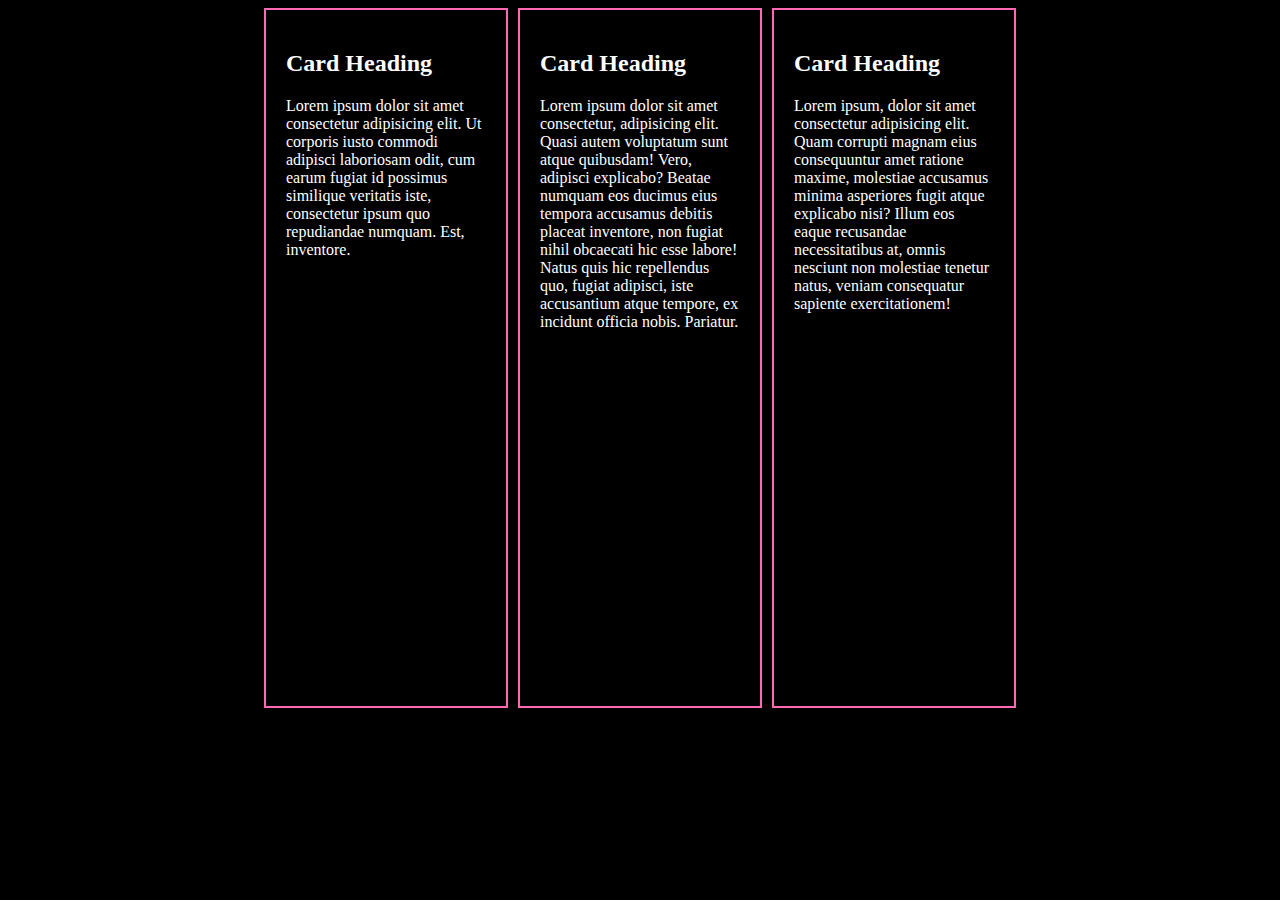
<file: flexbox-demo/index.html>
<!DOCTYPE html>
<html lang="en">
<head>
    <meta charset="UTF-8">
    <meta name="viewport" content="width=device-width, initial-scale=1.0">
    <title>Document</title>
    <link rel="stylesheet" href="./style.css">
</head>
<body>
    <!-- main.flex-container>div.card*3>p -->
    <main class="flex-container">
        <div class="card">
            <h2>Card Heading</h2>
            <p>Lorem ipsum dolor sit amet consectetur adipisicing elit. Ut corporis iusto commodi adipisci laboriosam odit, cum earum fugiat id possimus similique veritatis iste, consectetur ipsum quo repudiandae numquam. Est, inventore.</p>
        </div>
        <div class="card">
            <h2>Card Heading</h2>
            <p>Lorem ipsum dolor sit amet consectetur, adipisicing elit. Quasi autem voluptatum sunt atque quibusdam! Vero, adipisci explicabo? Beatae numquam eos ducimus eius tempora accusamus debitis placeat inventore, non fugiat nihil obcaecati hic esse labore! Natus quis hic repellendus quo, fugiat adipisci, iste accusantium atque tempore, ex incidunt officia nobis. Pariatur.</p>
        </div>
        <div class="card">
            <h2>Card Heading</h2>
            <p>Lorem ipsum, dolor sit amet consectetur adipisicing elit. Quam corrupti magnam eius consequuntur amet ratione maxime, molestiae accusamus minima asperiores fugit atque explicabo nisi? Illum eos eaque recusandae necessitatibus at, omnis nesciunt non molestiae tenetur natus, veniam consequatur sapiente exercitationem!</p>
        </div>
    </main>
</body>
</html>
</file>
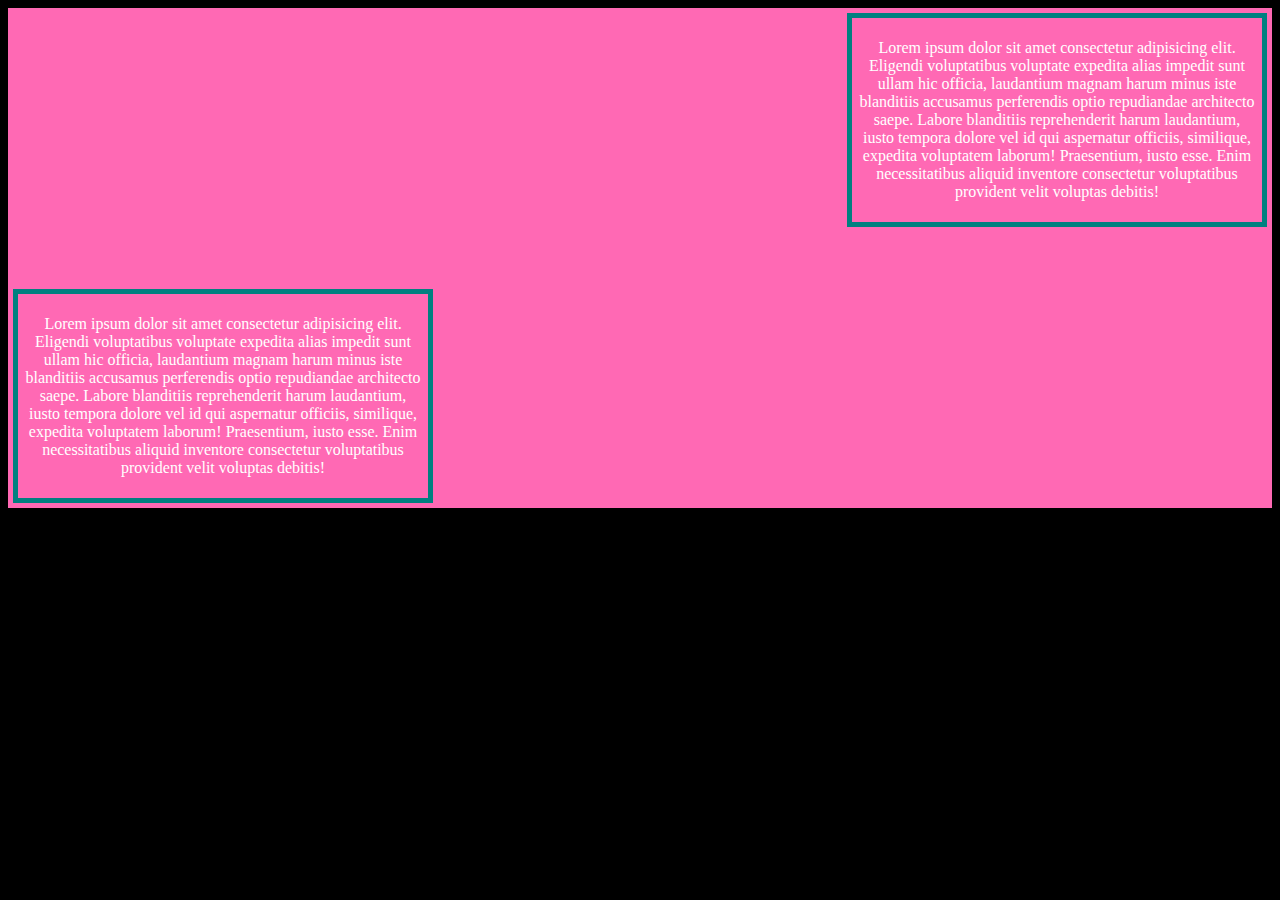
<file: position/index.html>
<!DOCTYPE html>
<html lang="en">
<head>
    <meta charset="UTF-8">
    <meta name="viewport" content="width=device-width, initial-scale=1.0">
    <title>Document</title>
    <link rel="stylesheet" href="style.css">
</head>
<body>
    <!-- div.container>div.box*2>p.text -->
    <div class="container">
        <div class="box">
            <p class="text">Lorem ipsum dolor sit amet consectetur adipisicing elit. Eligendi voluptatibus voluptate expedita alias impedit sunt ullam hic officia, laudantium magnam harum minus iste blanditiis accusamus perferendis optio repudiandae architecto saepe.
            Labore blanditiis reprehenderit harum laudantium, iusto tempora dolore vel id qui aspernatur officiis, similique, expedita voluptatem laborum! Praesentium, iusto esse. Enim necessitatibus aliquid inventore consectetur voluptatibus provident velit voluptas debitis!</p>
        </div>
        <div class="box top-right">
            <p class="text">Lorem ipsum dolor sit amet consectetur adipisicing elit. Eligendi voluptatibus voluptate expedita alias impedit sunt ullam hic officia, laudantium magnam harum minus iste blanditiis accusamus perferendis optio repudiandae architecto saepe.
                Labore blanditiis reprehenderit harum laudantium, iusto tempora dolore vel id qui aspernatur officiis, similique, expedita voluptatem laborum! Praesentium, iusto esse. Enim necessitatibus aliquid inventore consectetur voluptatibus provident velit voluptas debitis!</p>
        </div>
    </div>
</body>
</html>
</file>
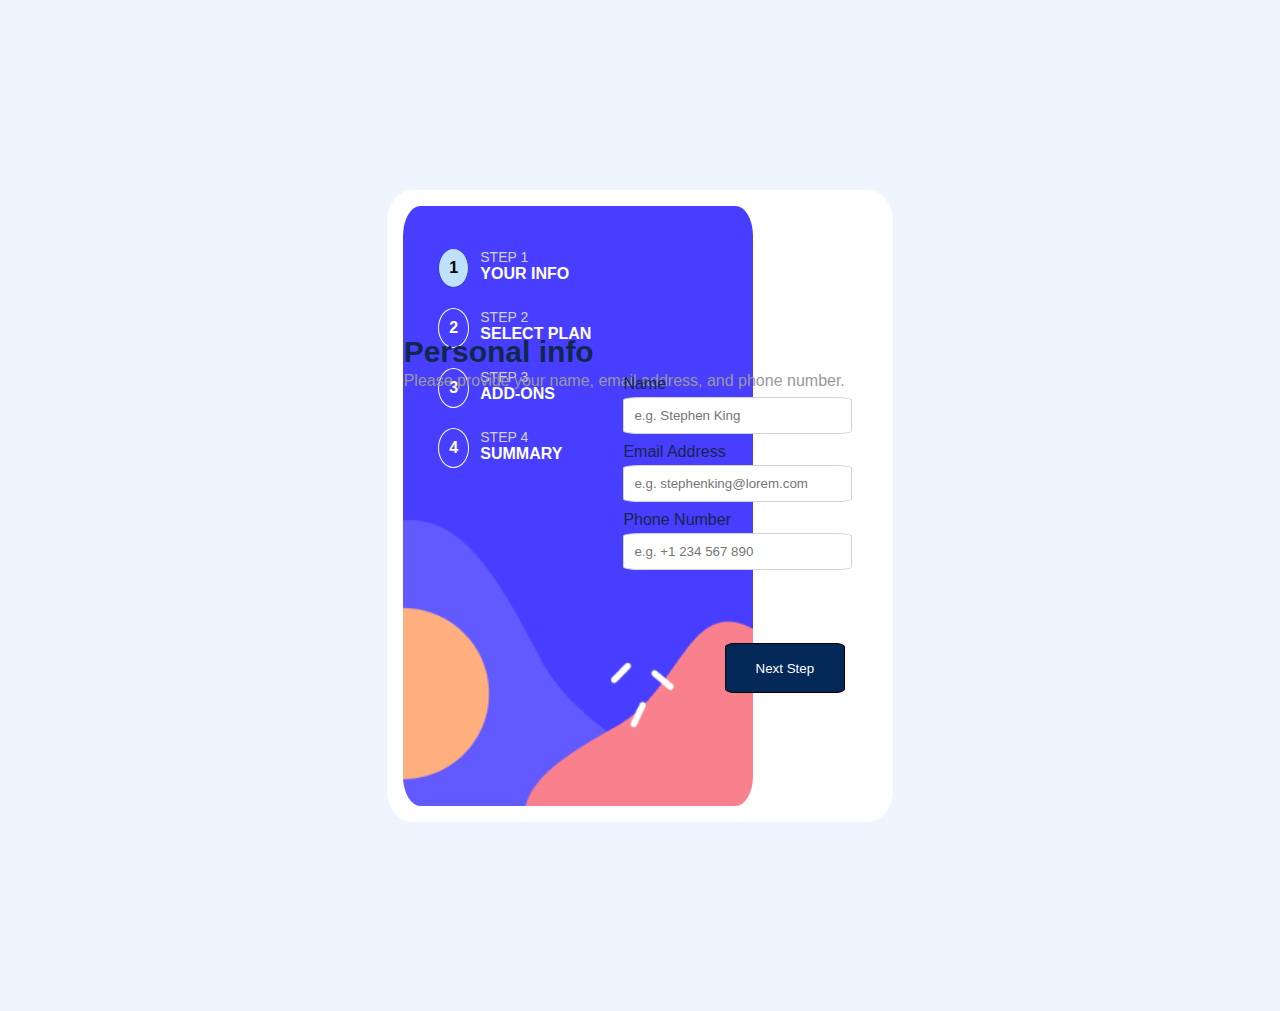
<file: w1d2homework1/index.html>
<!DOCTYPE html>
<html lang="en">
<head>
    <meta charset="UTF-8">
    <meta name="viewport" content="width=device-width, initial-scale=1.0">
    <title>Document</title>
    <link rel="stylesheet" href="style.css">
</head>
<body>
    <div class="container">
        <section class="login-steps">
            <div class="step-circle active-circle"><strong>1</strong></div>
                <div class="step.container">
                    <p class="step-number">STEP 1</p>
                    <p class="step-info"><strong>YOUR INFO</strong></p>
                </div>
            <div class="step-circle"><strong>2</strong></div>
                <div class="step.container">
                    <p class="step-number">STEP 2</p>
                    <p class="step-info"><strong>SELECT PLAN</strong></p>
                </div>
            <div class="step-circle"><strong>3</strong></div>
                <div class="step.container">
                    <p class="step-number">STEP 3</p>
                    <p class="step-info"><strong>ADD-ONS</strong></p>
                </div>
            <div class="step-circle"><strong>4</strong></div>
                <div class="step.container">
                    <p class="step-number">STEP 4</p>
                    <p class="step-info"><strong>SUMMARY</strong></p>
                </div>
        </section>
        <section class="personal-info">
            <h1>Personal info</h1>
            <p id="provide">Please provide your name, email address, and phone number.</p>
        </section>
        <div class="info-container">
            <label for="Name">Name</label>
            <br>
            <input type="text" placeholder="e.g. Stephen King" class="enter-info">
            <br>
            <label for="email">Email Address</label>
            <br>
            <input type="email" placeholder="e.g. stephenking@lorem.com" class="enter-info">
            <br>
            <label for="phone">Phone Number</label>
            <br>
            <input type="tel" name="phone" placeholder="e.g. +1 234 567 890" class="enter-info">
        </div>
        <button>Next Step</button>
    </div>
</body>
</html>
</file>
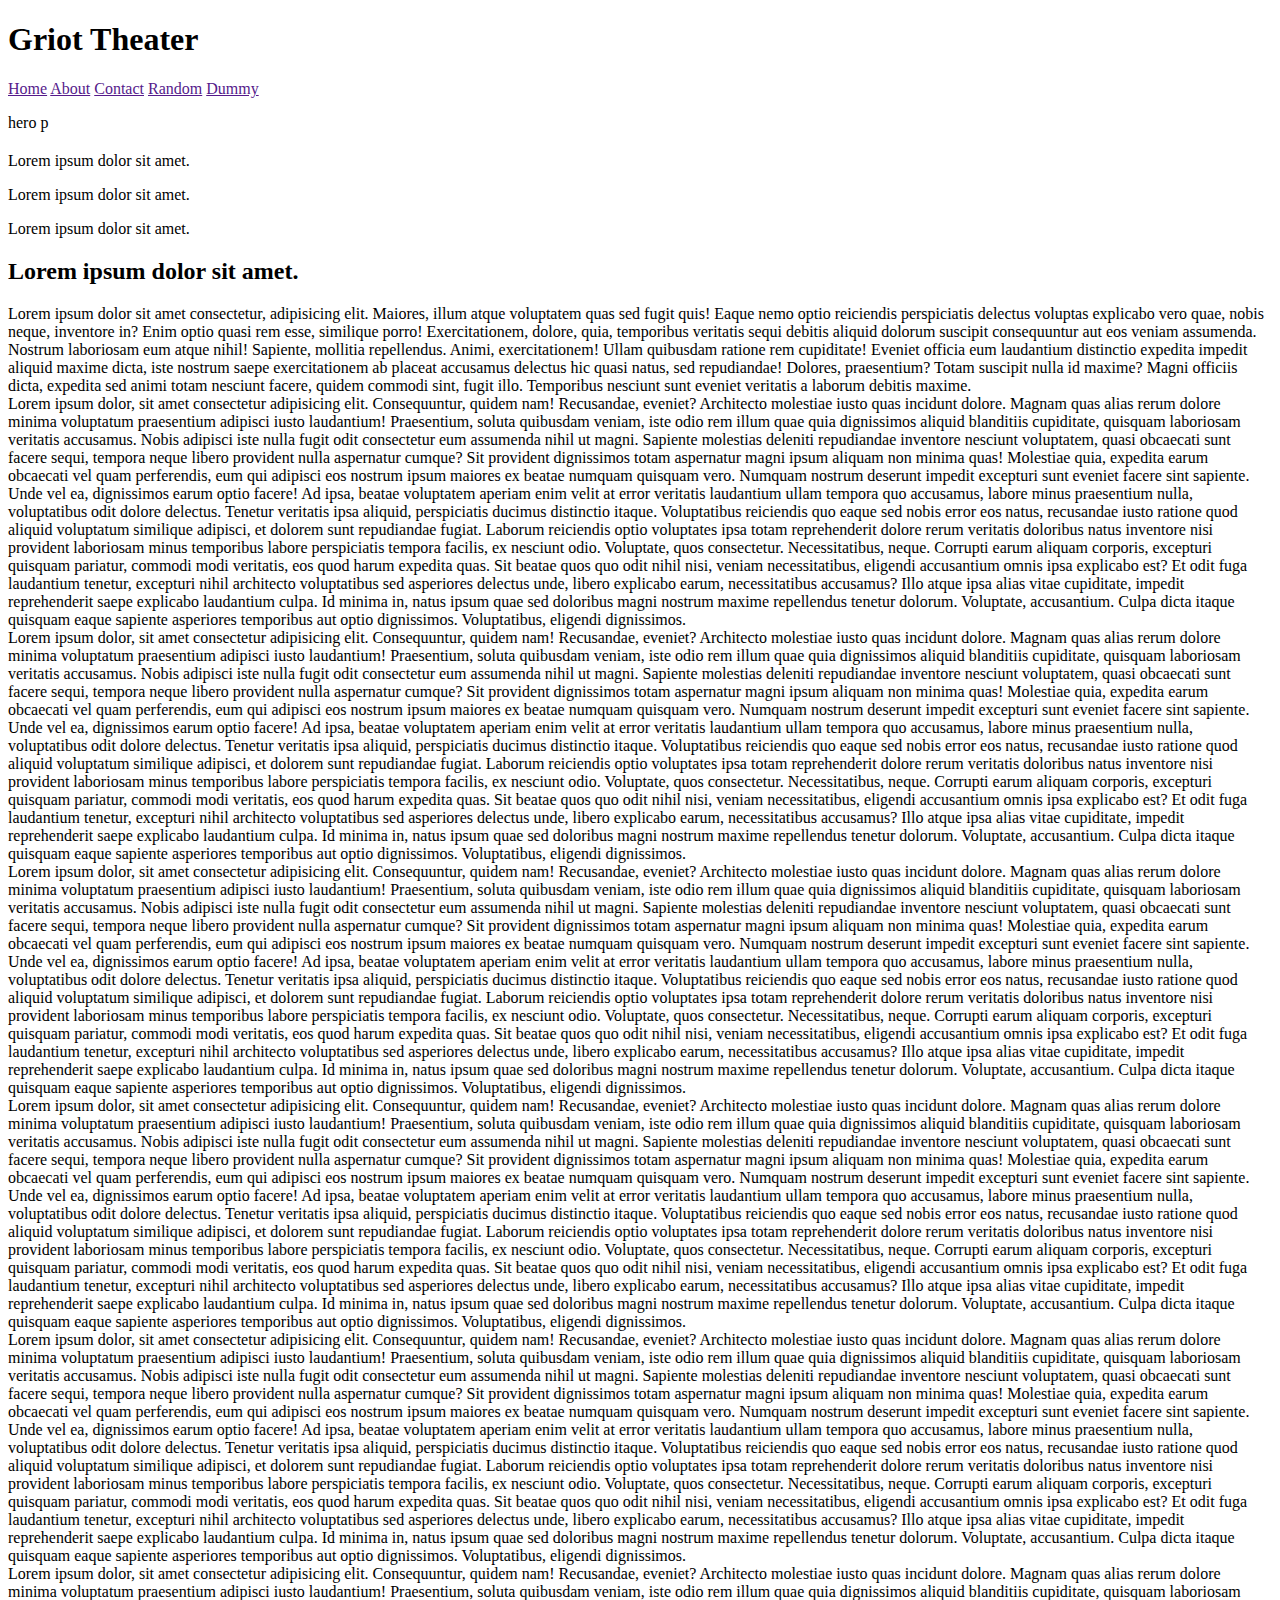
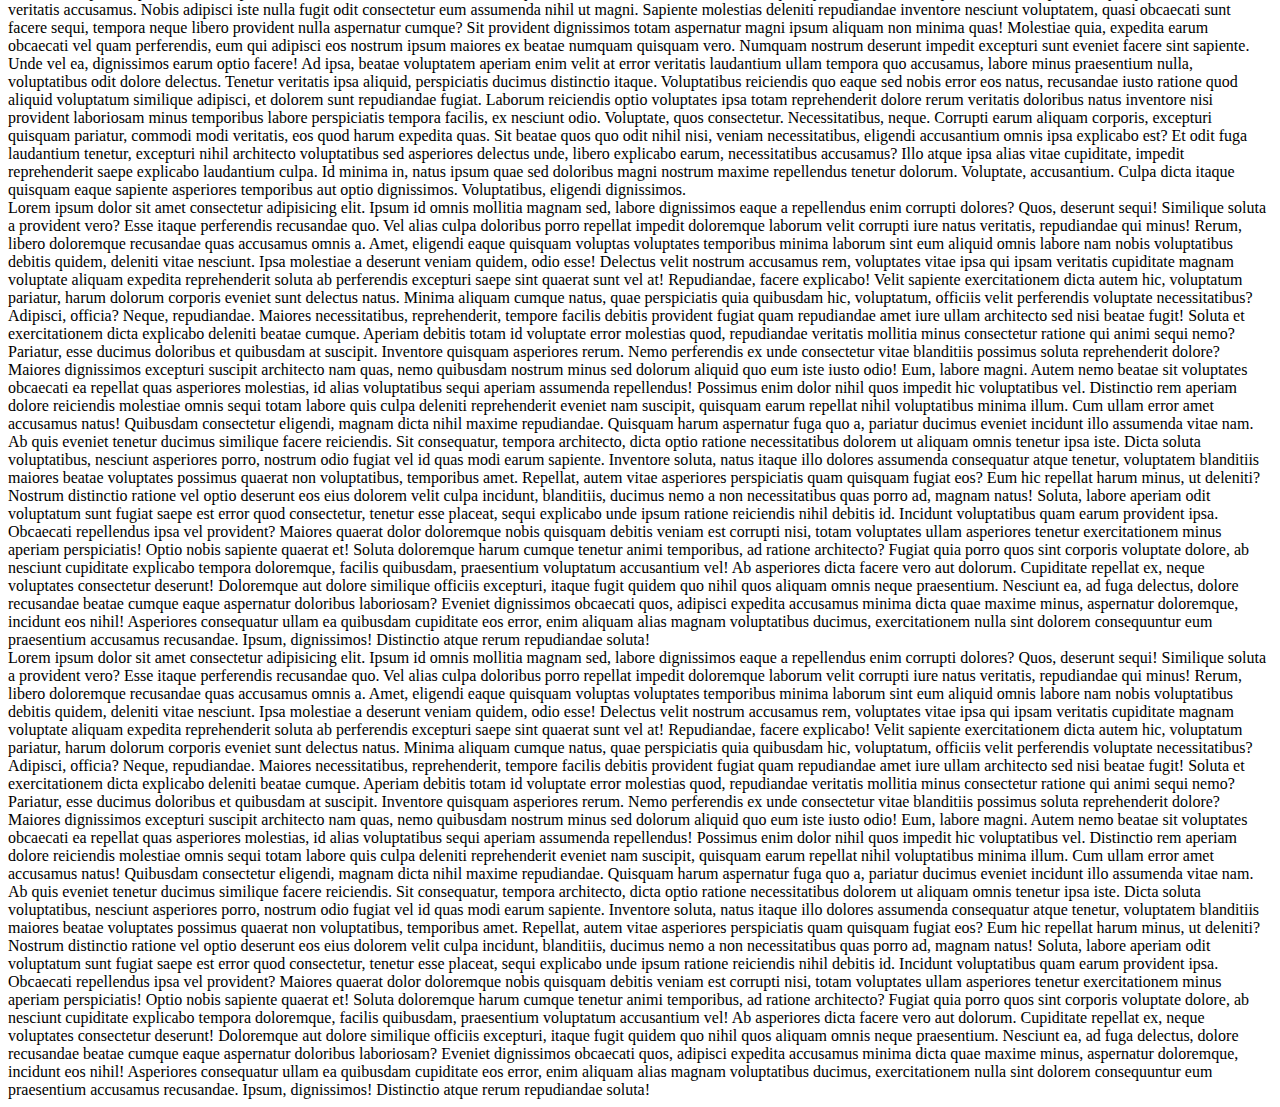
<file: griot.html>
<!DOCTYPE html>
<html lang="en">
<head>
    <meta charset="UTF-8">
    <meta name="viewport" content="width=device-width, initial-scale=1.0">
    <title>Document</title>
</head>
<body>
    <header>
        <!-- header>h1.main-heading+nav.nav>a*5 -->
        <h1 class="main-heading">Griot Theater</h1>
        <nav class="nav">
            <a href="">Home</a>
            <a href="">About</a>
            <a href="">Contact</a>
            <a href="">Random</a>
            <a href="">Dummy</a>
        </nav>
    </header>
    <!-- div.hero>p+h2.hero-heading+p*3 -->
    <div class="hero">
        <p>hero p</p>
        <h2 class="hero-heading"></h2>
        <p>Lorem ipsum dolor sit amet.</p>
        <p>Lorem ipsum dolor sit amet.</p>
        <p>Lorem ipsum dolor sit amet.</p>
    </div>
    <section>
        <h2>Lorem ipsum dolor sit amet.</h2>
        <article>Lorem ipsum dolor sit amet consectetur, adipisicing elit. Maiores, illum atque voluptatem quas sed fugit quis! Eaque nemo optio reiciendis perspiciatis delectus voluptas explicabo vero quae, nobis neque, inventore in?
        Enim optio quasi rem esse, similique porro! Exercitationem, dolore, quia, temporibus veritatis sequi debitis aliquid dolorum suscipit consequuntur aut eos veniam assumenda. Nostrum laboriosam eum atque nihil! Sapiente, mollitia repellendus.
        Animi, exercitationem! Ullam quibusdam ratione rem cupiditate! Eveniet officia eum laudantium distinctio expedita impedit aliquid maxime dicta, iste nostrum saepe exercitationem ab placeat accusamus delectus hic quasi natus, sed repudiandae!
        Dolores, praesentium? Totam suscipit nulla id maxime? Magni officiis dicta, expedita sed animi totam nesciunt facere, quidem commodi sint, fugit illo. Temporibus nesciunt sunt eveniet veritatis a laborum debitis maxime.</article>
        <article>Lorem ipsum dolor, sit amet consectetur adipisicing elit. Consequuntur, quidem nam! Recusandae, eveniet? Architecto molestiae iusto quas incidunt dolore. Magnam quas alias rerum dolore minima voluptatum praesentium adipisci iusto laudantium!
        Praesentium, soluta quibusdam veniam, iste odio rem illum quae quia dignissimos aliquid blanditiis cupiditate, quisquam laboriosam veritatis accusamus. Nobis adipisci iste nulla fugit odit consectetur eum assumenda nihil ut magni.
        Sapiente molestias deleniti repudiandae inventore nesciunt voluptatem, quasi obcaecati sunt facere sequi, tempora neque libero provident nulla aspernatur cumque? Sit provident dignissimos totam aspernatur magni ipsum aliquam non minima quas!
        Molestiae quia, expedita earum obcaecati vel quam perferendis, eum qui adipisci eos nostrum ipsum maiores ex beatae numquam quisquam vero. Numquam nostrum deserunt impedit excepturi sunt eveniet facere sint sapiente.
        Unde vel ea, dignissimos earum optio facere! Ad ipsa, beatae voluptatem aperiam enim velit at error veritatis laudantium ullam tempora quo accusamus, labore minus praesentium nulla, voluptatibus odit dolore delectus.
        Tenetur veritatis ipsa aliquid, perspiciatis ducimus distinctio itaque. Voluptatibus reiciendis quo eaque sed nobis error eos natus, recusandae iusto ratione quod aliquid voluptatum similique adipisci, et dolorem sunt repudiandae fugiat.
        Laborum reiciendis optio voluptates ipsa totam reprehenderit dolore rerum veritatis doloribus natus inventore nisi provident laboriosam minus temporibus labore perspiciatis tempora facilis, ex nesciunt odio. Voluptate, quos consectetur. Necessitatibus, neque.
        Corrupti earum aliquam corporis, excepturi quisquam pariatur, commodi modi veritatis, eos quod harum expedita quas. Sit beatae quos quo odit nihil nisi, veniam necessitatibus, eligendi accusantium omnis ipsa explicabo est?
        Et odit fuga laudantium tenetur, excepturi nihil architecto voluptatibus sed asperiores delectus unde, libero explicabo earum, necessitatibus accusamus? Illo atque ipsa alias vitae cupiditate, impedit reprehenderit saepe explicabo laudantium culpa.
        Id minima in, natus ipsum quae sed doloribus magni nostrum maxime repellendus tenetur dolorum. Voluptate, accusantium. Culpa dicta itaque quisquam eaque sapiente asperiores temporibus aut optio dignissimos. Voluptatibus, eligendi dignissimos.</article>
        <article>Lorem ipsum dolor, sit amet consectetur adipisicing elit. Consequuntur, quidem nam! Recusandae, eveniet? Architecto molestiae iusto quas incidunt dolore. Magnam quas alias rerum dolore minima voluptatum praesentium adipisci iusto laudantium!
        Praesentium, soluta quibusdam veniam, iste odio rem illum quae quia dignissimos aliquid blanditiis cupiditate, quisquam laboriosam veritatis accusamus. Nobis adipisci iste nulla fugit odit consectetur eum assumenda nihil ut magni.
        Sapiente molestias deleniti repudiandae inventore nesciunt voluptatem, quasi obcaecati sunt facere sequi, tempora neque libero provident nulla aspernatur cumque? Sit provident dignissimos totam aspernatur magni ipsum aliquam non minima quas!
        Molestiae quia, expedita earum obcaecati vel quam perferendis, eum qui adipisci eos nostrum ipsum maiores ex beatae numquam quisquam vero. Numquam nostrum deserunt impedit excepturi sunt eveniet facere sint sapiente.
        Unde vel ea, dignissimos earum optio facere! Ad ipsa, beatae voluptatem aperiam enim velit at error veritatis laudantium ullam tempora quo accusamus, labore minus praesentium nulla, voluptatibus odit dolore delectus.
        Tenetur veritatis ipsa aliquid, perspiciatis ducimus distinctio itaque. Voluptatibus reiciendis quo eaque sed nobis error eos natus, recusandae iusto ratione quod aliquid voluptatum similique adipisci, et dolorem sunt repudiandae fugiat.
        Laborum reiciendis optio voluptates ipsa totam reprehenderit dolore rerum veritatis doloribus natus inventore nisi provident laboriosam minus temporibus labore perspiciatis tempora facilis, ex nesciunt odio. Voluptate, quos consectetur. Necessitatibus, neque.
        Corrupti earum aliquam corporis, excepturi quisquam pariatur, commodi modi veritatis, eos quod harum expedita quas. Sit beatae quos quo odit nihil nisi, veniam necessitatibus, eligendi accusantium omnis ipsa explicabo est?
        Et odit fuga laudantium tenetur, excepturi nihil architecto voluptatibus sed asperiores delectus unde, libero explicabo earum, necessitatibus accusamus? Illo atque ipsa alias vitae cupiditate, impedit reprehenderit saepe explicabo laudantium culpa.
        Id minima in, natus ipsum quae sed doloribus magni nostrum maxime repellendus tenetur dolorum. Voluptate, accusantium. Culpa dicta itaque quisquam eaque sapiente asperiores temporibus aut optio dignissimos. Voluptatibus, eligendi dignissimos.</article>
        <article>Lorem ipsum dolor, sit amet consectetur adipisicing elit. Consequuntur, quidem nam! Recusandae, eveniet? Architecto molestiae iusto quas incidunt dolore. Magnam quas alias rerum dolore minima voluptatum praesentium adipisci iusto laudantium!
        Praesentium, soluta quibusdam veniam, iste odio rem illum quae quia dignissimos aliquid blanditiis cupiditate, quisquam laboriosam veritatis accusamus. Nobis adipisci iste nulla fugit odit consectetur eum assumenda nihil ut magni.
        Sapiente molestias deleniti repudiandae inventore nesciunt voluptatem, quasi obcaecati sunt facere sequi, tempora neque libero provident nulla aspernatur cumque? Sit provident dignissimos totam aspernatur magni ipsum aliquam non minima quas!
        Molestiae quia, expedita earum obcaecati vel quam perferendis, eum qui adipisci eos nostrum ipsum maiores ex beatae numquam quisquam vero. Numquam nostrum deserunt impedit excepturi sunt eveniet facere sint sapiente.
        Unde vel ea, dignissimos earum optio facere! Ad ipsa, beatae voluptatem aperiam enim velit at error veritatis laudantium ullam tempora quo accusamus, labore minus praesentium nulla, voluptatibus odit dolore delectus.
        Tenetur veritatis ipsa aliquid, perspiciatis ducimus distinctio itaque. Voluptatibus reiciendis quo eaque sed nobis error eos natus, recusandae iusto ratione quod aliquid voluptatum similique adipisci, et dolorem sunt repudiandae fugiat.
        Laborum reiciendis optio voluptates ipsa totam reprehenderit dolore rerum veritatis doloribus natus inventore nisi provident laboriosam minus temporibus labore perspiciatis tempora facilis, ex nesciunt odio. Voluptate, quos consectetur. Necessitatibus, neque.
        Corrupti earum aliquam corporis, excepturi quisquam pariatur, commodi modi veritatis, eos quod harum expedita quas. Sit beatae quos quo odit nihil nisi, veniam necessitatibus, eligendi accusantium omnis ipsa explicabo est?
        Et odit fuga laudantium tenetur, excepturi nihil architecto voluptatibus sed asperiores delectus unde, libero explicabo earum, necessitatibus accusamus? Illo atque ipsa alias vitae cupiditate, impedit reprehenderit saepe explicabo laudantium culpa.
        Id minima in, natus ipsum quae sed doloribus magni nostrum maxime repellendus tenetur dolorum. Voluptate, accusantium. Culpa dicta itaque quisquam eaque sapiente asperiores temporibus aut optio dignissimos. Voluptatibus, eligendi dignissimos.</article>
        <article>Lorem ipsum dolor, sit amet consectetur adipisicing elit. Consequuntur, quidem nam! Recusandae, eveniet? Architecto molestiae iusto quas incidunt dolore. Magnam quas alias rerum dolore minima voluptatum praesentium adipisci iusto laudantium!
        Praesentium, soluta quibusdam veniam, iste odio rem illum quae quia dignissimos aliquid blanditiis cupiditate, quisquam laboriosam veritatis accusamus. Nobis adipisci iste nulla fugit odit consectetur eum assumenda nihil ut magni.
        Sapiente molestias deleniti repudiandae inventore nesciunt voluptatem, quasi obcaecati sunt facere sequi, tempora neque libero provident nulla aspernatur cumque? Sit provident dignissimos totam aspernatur magni ipsum aliquam non minima quas!
        Molestiae quia, expedita earum obcaecati vel quam perferendis, eum qui adipisci eos nostrum ipsum maiores ex beatae numquam quisquam vero. Numquam nostrum deserunt impedit excepturi sunt eveniet facere sint sapiente.
        Unde vel ea, dignissimos earum optio facere! Ad ipsa, beatae voluptatem aperiam enim velit at error veritatis laudantium ullam tempora quo accusamus, labore minus praesentium nulla, voluptatibus odit dolore delectus.
        Tenetur veritatis ipsa aliquid, perspiciatis ducimus distinctio itaque. Voluptatibus reiciendis quo eaque sed nobis error eos natus, recusandae iusto ratione quod aliquid voluptatum similique adipisci, et dolorem sunt repudiandae fugiat.
        Laborum reiciendis optio voluptates ipsa totam reprehenderit dolore rerum veritatis doloribus natus inventore nisi provident laboriosam minus temporibus labore perspiciatis tempora facilis, ex nesciunt odio. Voluptate, quos consectetur. Necessitatibus, neque.
        Corrupti earum aliquam corporis, excepturi quisquam pariatur, commodi modi veritatis, eos quod harum expedita quas. Sit beatae quos quo odit nihil nisi, veniam necessitatibus, eligendi accusantium omnis ipsa explicabo est?
        Et odit fuga laudantium tenetur, excepturi nihil architecto voluptatibus sed asperiores delectus unde, libero explicabo earum, necessitatibus accusamus? Illo atque ipsa alias vitae cupiditate, impedit reprehenderit saepe explicabo laudantium culpa.
        Id minima in, natus ipsum quae sed doloribus magni nostrum maxime repellendus tenetur dolorum. Voluptate, accusantium. Culpa dicta itaque quisquam eaque sapiente asperiores temporibus aut optio dignissimos. Voluptatibus, eligendi dignissimos.</article>
        <article>Lorem ipsum dolor, sit amet consectetur adipisicing elit. Consequuntur, quidem nam! Recusandae, eveniet? Architecto molestiae iusto quas incidunt dolore. Magnam quas alias rerum dolore minima voluptatum praesentium adipisci iusto laudantium!
        Praesentium, soluta quibusdam veniam, iste odio rem illum quae quia dignissimos aliquid blanditiis cupiditate, quisquam laboriosam veritatis accusamus. Nobis adipisci iste nulla fugit odit consectetur eum assumenda nihil ut magni.
        Sapiente molestias deleniti repudiandae inventore nesciunt voluptatem, quasi obcaecati sunt facere sequi, tempora neque libero provident nulla aspernatur cumque? Sit provident dignissimos totam aspernatur magni ipsum aliquam non minima quas!
        Molestiae quia, expedita earum obcaecati vel quam perferendis, eum qui adipisci eos nostrum ipsum maiores ex beatae numquam quisquam vero. Numquam nostrum deserunt impedit excepturi sunt eveniet facere sint sapiente.
        Unde vel ea, dignissimos earum optio facere! Ad ipsa, beatae voluptatem aperiam enim velit at error veritatis laudantium ullam tempora quo accusamus, labore minus praesentium nulla, voluptatibus odit dolore delectus.
        Tenetur veritatis ipsa aliquid, perspiciatis ducimus distinctio itaque. Voluptatibus reiciendis quo eaque sed nobis error eos natus, recusandae iusto ratione quod aliquid voluptatum similique adipisci, et dolorem sunt repudiandae fugiat.
        Laborum reiciendis optio voluptates ipsa totam reprehenderit dolore rerum veritatis doloribus natus inventore nisi provident laboriosam minus temporibus labore perspiciatis tempora facilis, ex nesciunt odio. Voluptate, quos consectetur. Necessitatibus, neque.
        Corrupti earum aliquam corporis, excepturi quisquam pariatur, commodi modi veritatis, eos quod harum expedita quas. Sit beatae quos quo odit nihil nisi, veniam necessitatibus, eligendi accusantium omnis ipsa explicabo est?
        Et odit fuga laudantium tenetur, excepturi nihil architecto voluptatibus sed asperiores delectus unde, libero explicabo earum, necessitatibus accusamus? Illo atque ipsa alias vitae cupiditate, impedit reprehenderit saepe explicabo laudantium culpa.
        Id minima in, natus ipsum quae sed doloribus magni nostrum maxime repellendus tenetur dolorum. Voluptate, accusantium. Culpa dicta itaque quisquam eaque sapiente asperiores temporibus aut optio dignissimos. Voluptatibus, eligendi dignissimos.</article>
        <article>Lorem ipsum dolor, sit amet consectetur adipisicing elit. Consequuntur, quidem nam! Recusandae, eveniet? Architecto molestiae iusto quas incidunt dolore. Magnam quas alias rerum dolore minima voluptatum praesentium adipisci iusto laudantium!
        Praesentium, soluta quibusdam veniam, iste odio rem illum quae quia dignissimos aliquid blanditiis cupiditate, quisquam laboriosam veritatis accusamus. Nobis adipisci iste nulla fugit odit consectetur eum assumenda nihil ut magni.
        Sapiente molestias deleniti repudiandae inventore nesciunt voluptatem, quasi obcaecati sunt facere sequi, tempora neque libero provident nulla aspernatur cumque? Sit provident dignissimos totam aspernatur magni ipsum aliquam non minima quas!
        Molestiae quia, expedita earum obcaecati vel quam perferendis, eum qui adipisci eos nostrum ipsum maiores ex beatae numquam quisquam vero. Numquam nostrum deserunt impedit excepturi sunt eveniet facere sint sapiente.
        Unde vel ea, dignissimos earum optio facere! Ad ipsa, beatae voluptatem aperiam enim velit at error veritatis laudantium ullam tempora quo accusamus, labore minus praesentium nulla, voluptatibus odit dolore delectus.
        Tenetur veritatis ipsa aliquid, perspiciatis ducimus distinctio itaque. Voluptatibus reiciendis quo eaque sed nobis error eos natus, recusandae iusto ratione quod aliquid voluptatum similique adipisci, et dolorem sunt repudiandae fugiat.
        Laborum reiciendis optio voluptates ipsa totam reprehenderit dolore rerum veritatis doloribus natus inventore nisi provident laboriosam minus temporibus labore perspiciatis tempora facilis, ex nesciunt odio. Voluptate, quos consectetur. Necessitatibus, neque.
        Corrupti earum aliquam corporis, excepturi quisquam pariatur, commodi modi veritatis, eos quod harum expedita quas. Sit beatae quos quo odit nihil nisi, veniam necessitatibus, eligendi accusantium omnis ipsa explicabo est?
        Et odit fuga laudantium tenetur, excepturi nihil architecto voluptatibus sed asperiores delectus unde, libero explicabo earum, necessitatibus accusamus? Illo atque ipsa alias vitae cupiditate, impedit reprehenderit saepe explicabo laudantium culpa.
        Id minima in, natus ipsum quae sed doloribus magni nostrum maxime repellendus tenetur dolorum. Voluptate, accusantium. Culpa dicta itaque quisquam eaque sapiente asperiores temporibus aut optio dignissimos. Voluptatibus, eligendi dignissimos.</article>
        <article>Lorem ipsum dolor sit amet consectetur adipisicing elit. Ipsum id omnis mollitia magnam sed, labore dignissimos eaque a repellendus enim corrupti dolores? Quos, deserunt sequi! Similique soluta a provident vero?
        Esse itaque perferendis recusandae quo. Vel alias culpa doloribus porro repellat impedit doloremque laborum velit corrupti iure natus veritatis, repudiandae qui minus! Rerum, libero doloremque recusandae quas accusamus omnis a.
        Amet, eligendi eaque quisquam voluptas voluptates temporibus minima laborum sint eum aliquid omnis labore nam nobis voluptatibus debitis quidem, deleniti vitae nesciunt. Ipsa molestiae a deserunt veniam quidem, odio esse!
        Delectus velit nostrum accusamus rem, voluptates vitae ipsa qui ipsam veritatis cupiditate magnam voluptate aliquam expedita reprehenderit soluta ab perferendis excepturi saepe sint quaerat sunt vel at! Repudiandae, facere explicabo!
        Velit sapiente exercitationem dicta autem hic, voluptatum pariatur, harum dolorum corporis eveniet sunt delectus natus. Minima aliquam cumque natus, quae perspiciatis quia quibusdam hic, voluptatum, officiis velit perferendis voluptate necessitatibus?
        Adipisci, officia? Neque, repudiandae. Maiores necessitatibus, reprehenderit, tempore facilis debitis provident fugiat quam repudiandae amet iure ullam architecto sed nisi beatae fugit! Soluta et exercitationem dicta explicabo deleniti beatae cumque.
        Aperiam debitis totam id voluptate error molestias quod, repudiandae veritatis mollitia minus consectetur ratione qui animi sequi nemo? Pariatur, esse ducimus doloribus et quibusdam at suscipit. Inventore quisquam asperiores rerum.
        Nemo perferendis ex unde consectetur vitae blanditiis possimus soluta reprehenderit dolore? Maiores dignissimos excepturi suscipit architecto nam quas, nemo quibusdam nostrum minus sed dolorum aliquid quo eum iste iusto odio!
        Eum, labore magni. Autem nemo beatae sit voluptates obcaecati ea repellat quas asperiores molestias, id alias voluptatibus sequi aperiam assumenda repellendus! Possimus enim dolor nihil quos impedit hic voluptatibus vel.
        Distinctio rem aperiam dolore reiciendis molestiae omnis sequi totam labore quis culpa deleniti reprehenderit eveniet nam suscipit, quisquam earum repellat nihil voluptatibus minima illum. Cum ullam error amet accusamus natus!
        Quibusdam consectetur eligendi, magnam dicta nihil maxime repudiandae. Quisquam harum aspernatur fuga quo a, pariatur ducimus eveniet incidunt illo assumenda vitae nam. Ab quis eveniet tenetur ducimus similique facere reiciendis.
        Sit consequatur, tempora architecto, dicta optio ratione necessitatibus dolorem ut aliquam omnis tenetur ipsa iste. Dicta soluta voluptatibus, nesciunt asperiores porro, nostrum odio fugiat vel id quas modi earum sapiente.
        Inventore soluta, natus itaque illo dolores assumenda consequatur atque tenetur, voluptatem blanditiis maiores beatae voluptates possimus quaerat non voluptatibus, temporibus amet. Repellat, autem vitae asperiores perspiciatis quam quisquam fugiat eos?
        Eum hic repellat harum minus, ut deleniti? Nostrum distinctio ratione vel optio deserunt eos eius dolorem velit culpa incidunt, blanditiis, ducimus nemo a non necessitatibus quas porro ad, magnam natus!
        Soluta, labore aperiam odit voluptatum sunt fugiat saepe est error quod consectetur, tenetur esse placeat, sequi explicabo unde ipsum ratione reiciendis nihil debitis id. Incidunt voluptatibus quam earum provident ipsa.
        Obcaecati repellendus ipsa vel provident? Maiores quaerat dolor doloremque nobis quisquam debitis veniam est corrupti nisi, totam voluptates ullam asperiores tenetur exercitationem minus aperiam perspiciatis! Optio nobis sapiente quaerat et!
        Soluta doloremque harum cumque tenetur animi temporibus, ad ratione architecto? Fugiat quia porro quos sint corporis voluptate dolore, ab nesciunt cupiditate explicabo tempora doloremque, facilis quibusdam, praesentium voluptatum accusantium vel!
        Ab asperiores dicta facere vero aut dolorum. Cupiditate repellat ex, neque voluptates consectetur deserunt! Doloremque aut dolore similique officiis excepturi, itaque fugit quidem quo nihil quos aliquam omnis neque praesentium.
        Nesciunt ea, ad fuga delectus, dolore recusandae beatae cumque eaque aspernatur doloribus laboriosam? Eveniet dignissimos obcaecati quos, adipisci expedita accusamus minima dicta quae maxime minus, aspernatur doloremque, incidunt eos nihil!
        Asperiores consequatur ullam ea quibusdam cupiditate eos error, enim aliquam alias magnam voluptatibus ducimus, exercitationem nulla sint dolorem consequuntur eum praesentium accusamus recusandae. Ipsum, dignissimos! Distinctio atque rerum repudiandae soluta!</article>
        <article>Lorem ipsum dolor sit amet consectetur adipisicing elit. Ipsum id omnis mollitia magnam sed, labore dignissimos eaque a repellendus enim corrupti dolores? Quos, deserunt sequi! Similique soluta a provident vero?
        Esse itaque perferendis recusandae quo. Vel alias culpa doloribus porro repellat impedit doloremque laborum velit corrupti iure natus veritatis, repudiandae qui minus! Rerum, libero doloremque recusandae quas accusamus omnis a.
        Amet, eligendi eaque quisquam voluptas voluptates temporibus minima laborum sint eum aliquid omnis labore nam nobis voluptatibus debitis quidem, deleniti vitae nesciunt. Ipsa molestiae a deserunt veniam quidem, odio esse!
        Delectus velit nostrum accusamus rem, voluptates vitae ipsa qui ipsam veritatis cupiditate magnam voluptate aliquam expedita reprehenderit soluta ab perferendis excepturi saepe sint quaerat sunt vel at! Repudiandae, facere explicabo!
        Velit sapiente exercitationem dicta autem hic, voluptatum pariatur, harum dolorum corporis eveniet sunt delectus natus. Minima aliquam cumque natus, quae perspiciatis quia quibusdam hic, voluptatum, officiis velit perferendis voluptate necessitatibus?
        Adipisci, officia? Neque, repudiandae. Maiores necessitatibus, reprehenderit, tempore facilis debitis provident fugiat quam repudiandae amet iure ullam architecto sed nisi beatae fugit! Soluta et exercitationem dicta explicabo deleniti beatae cumque.
        Aperiam debitis totam id voluptate error molestias quod, repudiandae veritatis mollitia minus consectetur ratione qui animi sequi nemo? Pariatur, esse ducimus doloribus et quibusdam at suscipit. Inventore quisquam asperiores rerum.
        Nemo perferendis ex unde consectetur vitae blanditiis possimus soluta reprehenderit dolore? Maiores dignissimos excepturi suscipit architecto nam quas, nemo quibusdam nostrum minus sed dolorum aliquid quo eum iste iusto odio!
        Eum, labore magni. Autem nemo beatae sit voluptates obcaecati ea repellat quas asperiores molestias, id alias voluptatibus sequi aperiam assumenda repellendus! Possimus enim dolor nihil quos impedit hic voluptatibus vel.
        Distinctio rem aperiam dolore reiciendis molestiae omnis sequi totam labore quis culpa deleniti reprehenderit eveniet nam suscipit, quisquam earum repellat nihil voluptatibus minima illum. Cum ullam error amet accusamus natus!
        Quibusdam consectetur eligendi, magnam dicta nihil maxime repudiandae. Quisquam harum aspernatur fuga quo a, pariatur ducimus eveniet incidunt illo assumenda vitae nam. Ab quis eveniet tenetur ducimus similique facere reiciendis.
        Sit consequatur, tempora architecto, dicta optio ratione necessitatibus dolorem ut aliquam omnis tenetur ipsa iste. Dicta soluta voluptatibus, nesciunt asperiores porro, nostrum odio fugiat vel id quas modi earum sapiente.
        Inventore soluta, natus itaque illo dolores assumenda consequatur atque tenetur, voluptatem blanditiis maiores beatae voluptates possimus quaerat non voluptatibus, temporibus amet. Repellat, autem vitae asperiores perspiciatis quam quisquam fugiat eos?
        Eum hic repellat harum minus, ut deleniti? Nostrum distinctio ratione vel optio deserunt eos eius dolorem velit culpa incidunt, blanditiis, ducimus nemo a non necessitatibus quas porro ad, magnam natus!
        Soluta, labore aperiam odit voluptatum sunt fugiat saepe est error quod consectetur, tenetur esse placeat, sequi explicabo unde ipsum ratione reiciendis nihil debitis id. Incidunt voluptatibus quam earum provident ipsa.
        Obcaecati repellendus ipsa vel provident? Maiores quaerat dolor doloremque nobis quisquam debitis veniam est corrupti nisi, totam voluptates ullam asperiores tenetur exercitationem minus aperiam perspiciatis! Optio nobis sapiente quaerat et!
        Soluta doloremque harum cumque tenetur animi temporibus, ad ratione architecto? Fugiat quia porro quos sint corporis voluptate dolore, ab nesciunt cupiditate explicabo tempora doloremque, facilis quibusdam, praesentium voluptatum accusantium vel!
        Ab asperiores dicta facere vero aut dolorum. Cupiditate repellat ex, neque voluptates consectetur deserunt! Doloremque aut dolore similique officiis excepturi, itaque fugit quidem quo nihil quos aliquam omnis neque praesentium.
        Nesciunt ea, ad fuga delectus, dolore recusandae beatae cumque eaque aspernatur doloribus laboriosam? Eveniet dignissimos obcaecati quos, adipisci expedita accusamus minima dicta quae maxime minus, aspernatur doloremque, incidunt eos nihil!
        Asperiores consequatur ullam ea quibusdam cupiditate eos error, enim aliquam alias magnam voluptatibus ducimus, exercitationem nulla sint dolorem consequuntur eum praesentium accusamus recusandae. Ipsum, dignissimos! Distinctio atque rerum repudiandae soluta!</article>
    </section>
</body>
</html>
</file>
<file: flexbox-demo/style.css>
body {
    background-color: black;
    color: white;
}

.flex-container {
    height: 700px;
    display: flex; /* The default of this will put content in a column*/
    /* flex-direction: row;  */
    /* justify-content: flex-end; */
    justify-content: center;
    column-gap: 10px;
    /* justify-content: space-around; */
    /* justify-content: space-between; */
    /* align-items: center; */
}

.card {
    max-width: 200px;
    border: 2px solid hotpink;
    padding: 20px;
}
</file>
<file: position/style.css>
body {
    background-color: black;
    color: white;
}

.container {
    background-color: hotpink;
    height: 500px;
    position: relative;
}

.box {
    border: 5px solid teal;
    padding: 5px;
    width: 400px;
    text-align: center;
    position: absolute;
    left:5px;
    bottom: 5px;
}

.top-right {
    top: 5px;
    right: 5px;
    bottom: unset; /*These help take off prior CSS styles from something previous since it is also affected by the second class selector of box*/
    left: unset; /*These help take off prior CSS styles from something previous since it is also affected by the second class selector of box*/
}

/*
The below would affect only the LAST div in a list

    div: last-of-type {
        bottom: unset;
        left: unset;
        top: 5px;
        right: 5px;
} */

/*
This would be selecting a specific child of something if there were multiples
    .container > .box: nth-child(2) {
        bottom: unset;
        left: unset;
        top: 5px;
        right: 5px;
} */
</file>
<file: w1d2homework1/style.css>
body {
    font-family: Arial, Helvetica, sans-serif;
    background-color: #eef5ff;
}

.login-steps { /*The purple box*/
    background-color: #483eff;
    border:transparent;
    border-radius: 5%;
    width: 350px;
    height: 600px;
    position:relative;
    background-image: url(/graphic.png);
    background-repeat: no-repeat;
    background-position: bottom;
    background-size: contain;
    margin-left: 3%;
    margin-top: 3%;
    margin-bottom: 3%;
}

div.step-circle {
    padding: 10px;
}

.step-circle {
    display: inline-flex;
    border: 1px solid white;
    border-radius: 100%;
    color: white;
    position: relative;
    left: 10%;
    top: 7%;
    margin-bottom: 0%;
    margin-top: 0%;
}

.active-circle {
    background-color: #bfe1fc;
    color: unset;
    border: 1px solid #3c39de;
}

/* .step-contrainer {
    display: inline-flex;
    position: relative;
    right: 30%;
} */

.step-number {
    color:lightgrey;
    position: relative;
    left: 22%;
    top: 20%;
    font-size: 14px;
    margin-top: 1%;
}

.step-info {
    color: white;
    position: relative;
    left: 22%;
    top: 20%;
    margin-top: -4%;
    margin-bottom: -5%;
}

/* ------------------------------------------------------------------------------------------------- */

.container {
    background-color: white;
    border: 1px solid white;
    border-radius: 5%;
    margin-top: 15%;
    margin-bottom: 15%;
    margin-left: 30%;
    margin-right: 30%;

}

h1 {
    font-size: 30px;
    color: #10284e;
    margin-bottom: -3%;
}

.info-container label {
    color: #10284e;
    position: absolute;
    margin-bottom: 2%;
}

.info-container {
    position: absolute;
    right: 34.3%;
    bottom: 30%;
    width: 17%;
    margin-top: 2%;
    margin-bottom: 4%;
}

#provide {
    color: #98989a;
}

.personal-info {
    position: absolute;
    top: 35%;
    right: 34%;
}

.enter-info {
    padding: 10px;
    border: 0.5px solid lightgrey;
    border-radius: 8%;
    width: 95%;
    margin-top: 2%;
    margin-bottom: 4%;
}

button {
    position: absolute;
    background-color: #042858;
    color: white;
    border: 1px solid black;
    border-radius: 8%;
    width: 120px;
    height: 50px;
    padding: 15px;
    right: 34%;
    bottom: 23%;
}
</file>
